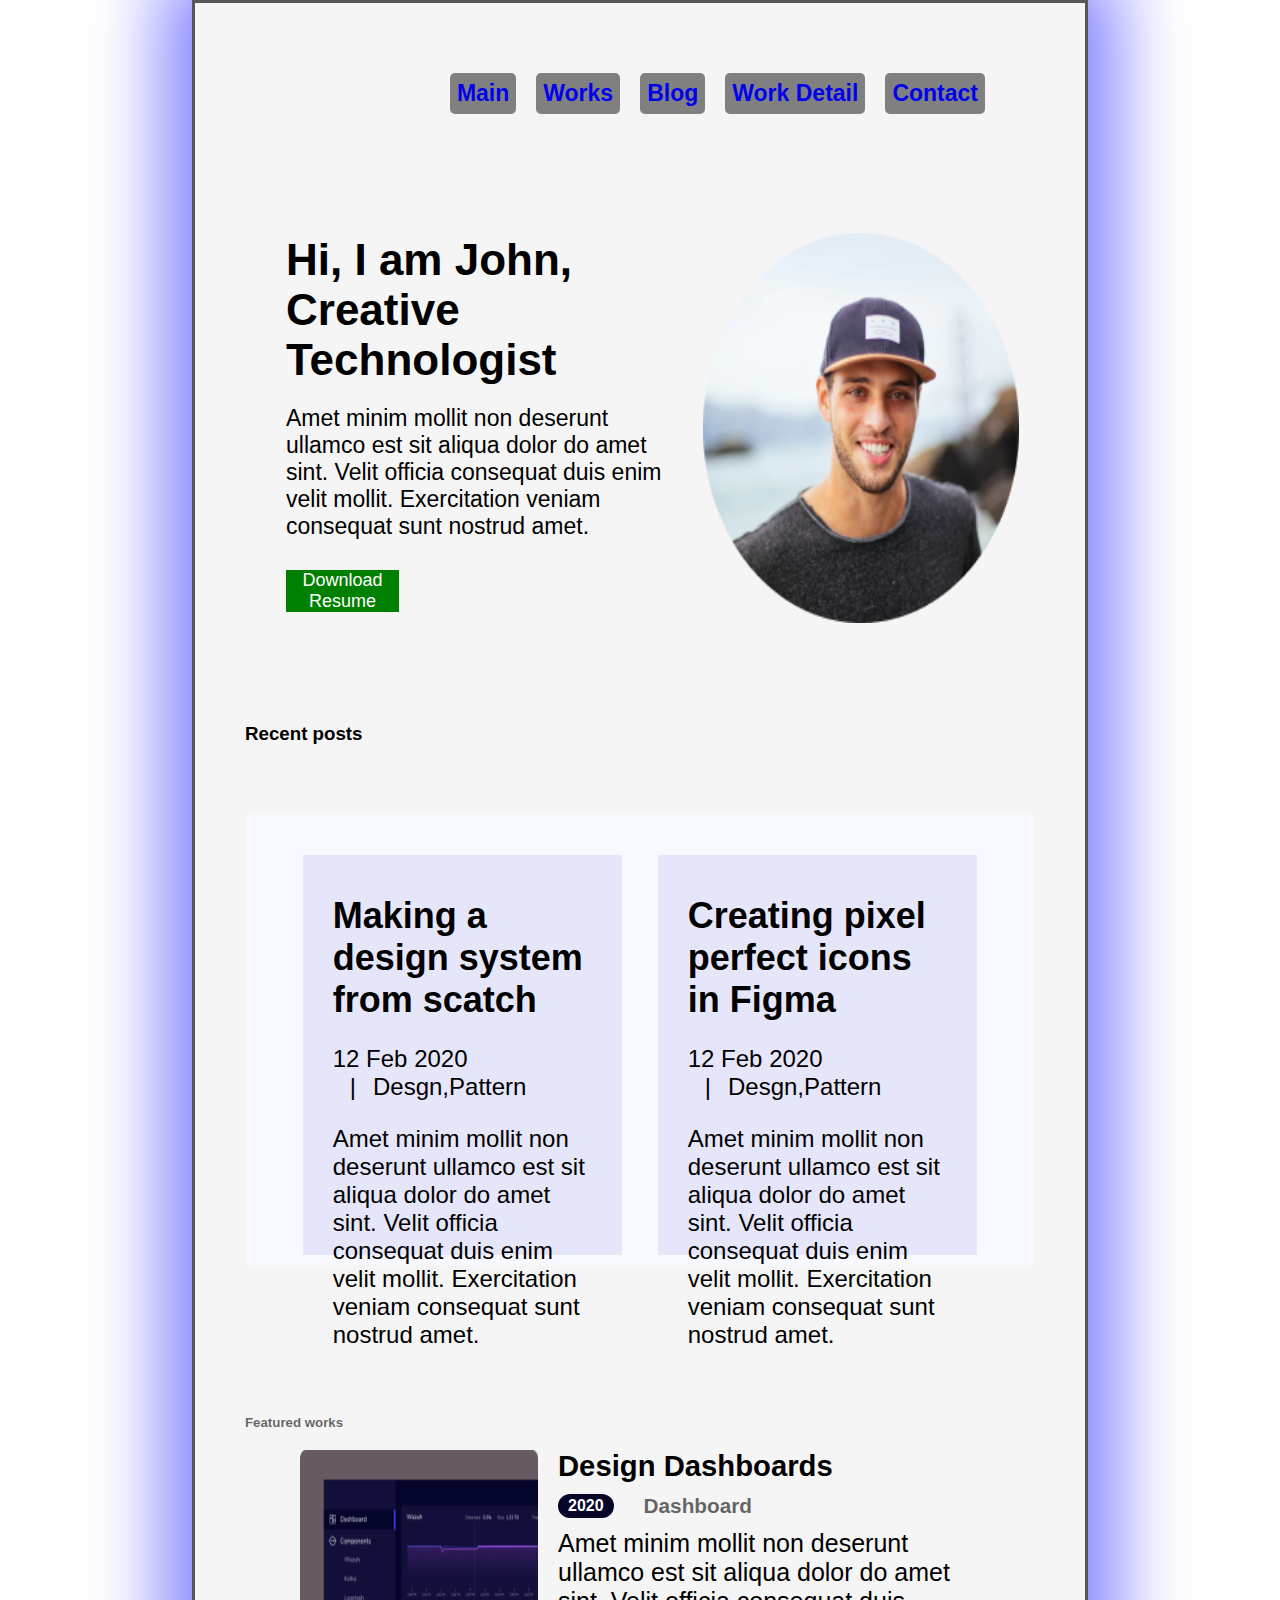
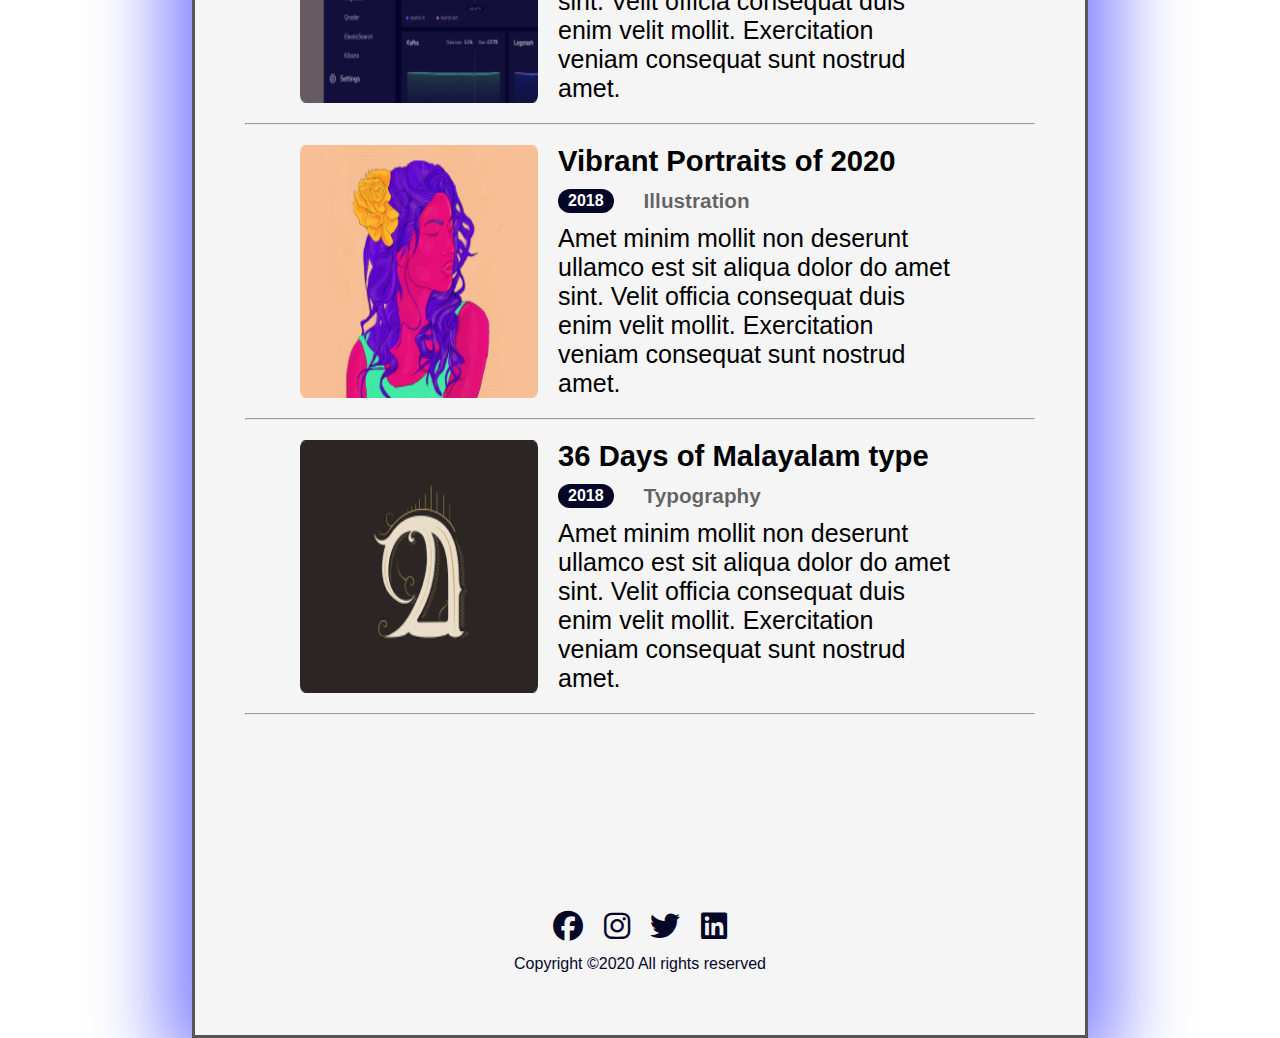
<file: index.html>
<!DOCTYPE html>
<html lang="en">
<head>
    <meta charset="UTF-8">
    <meta name="viewport" content="width=device-width, initial-scale=1.0">
    <title>Document</title>
    <link rel="stylesheet" href="./css/style.css">
    <link rel="stylesheet" href="https://cdnjs.cloudflare.com/ajax/libs/font-awesome/6.5.2/css/all.min.css">
</head>
<body>
    <div class="container">

        <header>
            <nav>
                <ul>
                    <li><a href="/index.html"><h3>Main</h3></a></li>
                    <li><a href="./html/work.html"><h3>Works</h3></a></li>
                    <li><a href="./html/blog.html"><h3>Blog</h3></a></li>
                    <li><a href="./html/detail.html"><h3>Work Detail</h3></a></li>
                    <li><a href="#"><h3>Contact</h3></a></li>
                </ul>
            </nav>

            <section class="john">
                <div class="inf-img">
                    <div class="info">
                        <h1>Hi, I am John, Creative Technologist</h1>
                        <p>Amet minim mollit non deserunt ullamco est sit aliqua dolor do amet sint. Velit officia consequat duis enim velit mollit. Exercitation veniam consequat sunt nostrud amet.</p>
                        <button>Download Resume</button>
                    </div>
                    <div class="img"><img src="./images/Ellipse 1.png" alt=""></div>
                </div>
            </section>
        </header>
      
        <main>
            <span class="posts"><h3>Recent posts</h3></span>
            <section class="recent">
                
                <div class="box">
                    <h2>Making a design system from scatch</h2>
                    <div class="div">
                        <p>12 Feb 2020 <span style="padding: 17px;">|</span>Desgn,Pattern</p>
                    </div>
                    <p>Amet minim mollit non deserunt ullamco est sit aliqua dolor do amet sint. Velit officia consequat duis enim velit mollit. Exercitation veniam consequat sunt nostrud amet.</p>
                </div>

                 
              
                <div class="box">
                    <h2>Creating pixel perfect icons in Figma</h2>
                    <div class="div">
                        <p>12 Feb 2020 <span style="padding: 17px;">|</span>Desgn,Pattern</p>
                    </div>
                    <p>Amet minim mollit non deserunt ullamco est sit aliqua dolor do amet sint. Velit officia consequat duis enim velit mollit. Exercitation veniam consequat sunt nostrud amet.</p>
                </div>
            </section>

            <section class="featured">

                <h5>Featured works</h5>
                <div class=dashboards>
                    <div class="img">
                        <img src="./images/Rectangle 30.png" alt="">
                    </div>
                    <div class="content">
                        <h3>Design Dashboards</h3>
                        <div class="year"><h4>2020</h4><h5>Dashboard</h5></div>
                        <p>Amet minim mollit non deserunt ullamco est sit aliqua dolor do amet sint. Velit officia consequat duis enim velit mollit. Exercitation veniam consequat sunt nostrud amet.</p>
                    </div>
                </div>

                <hr>


                <div class=dashboards>
                    <div class="img">
                        <img src="./images/Rectangle 32.png" alt="">
                    </div>
                    <div class="content">
                        <h3>Vibrant Portraits of 2020</h3>
                        <div class="year"><h4>2018</h4><h5>Illustration</h5></div>
                        <p>Amet minim mollit non deserunt ullamco est sit aliqua dolor do amet sint. Velit officia consequat duis enim velit mollit. Exercitation veniam consequat sunt nostrud amet.</p>
                    </div>
                </div>

                <hr>


                <div class=dashboards>
                    <div class="img">
                        <img src="./images/Rectangle 34 (1).png" alt="">
                    </div>
                    <div class="content">
                        <h3>36 Days of Malayalam type</h3>
                        <div class="year"><h4>2018</h4><h5>Typography</h5></div>
                        <p>Amet minim mollit non deserunt ullamco est sit aliqua dolor do amet sint. Velit officia consequat duis enim velit mollit. Exercitation veniam consequat sunt nostrud amet.</p>
                    </div>
                </div>
                <hr>
            </section>
        </main>


        <footer>
            <div class="footer-ic">
                <div class="icon"><i class="fa-brands fa-facebook"></i>   <i class="fa-brands fa-instagram"></i>   <i class="fa-brands fa-twitter"></i>   <i class="fa-brands fa-linkedin"></i></div>
                <div class="info"><p>Copyright ©2020 All rights reserved </p></div>
            </div>
        </footer>


    </div>
</body>
</html>
</file>
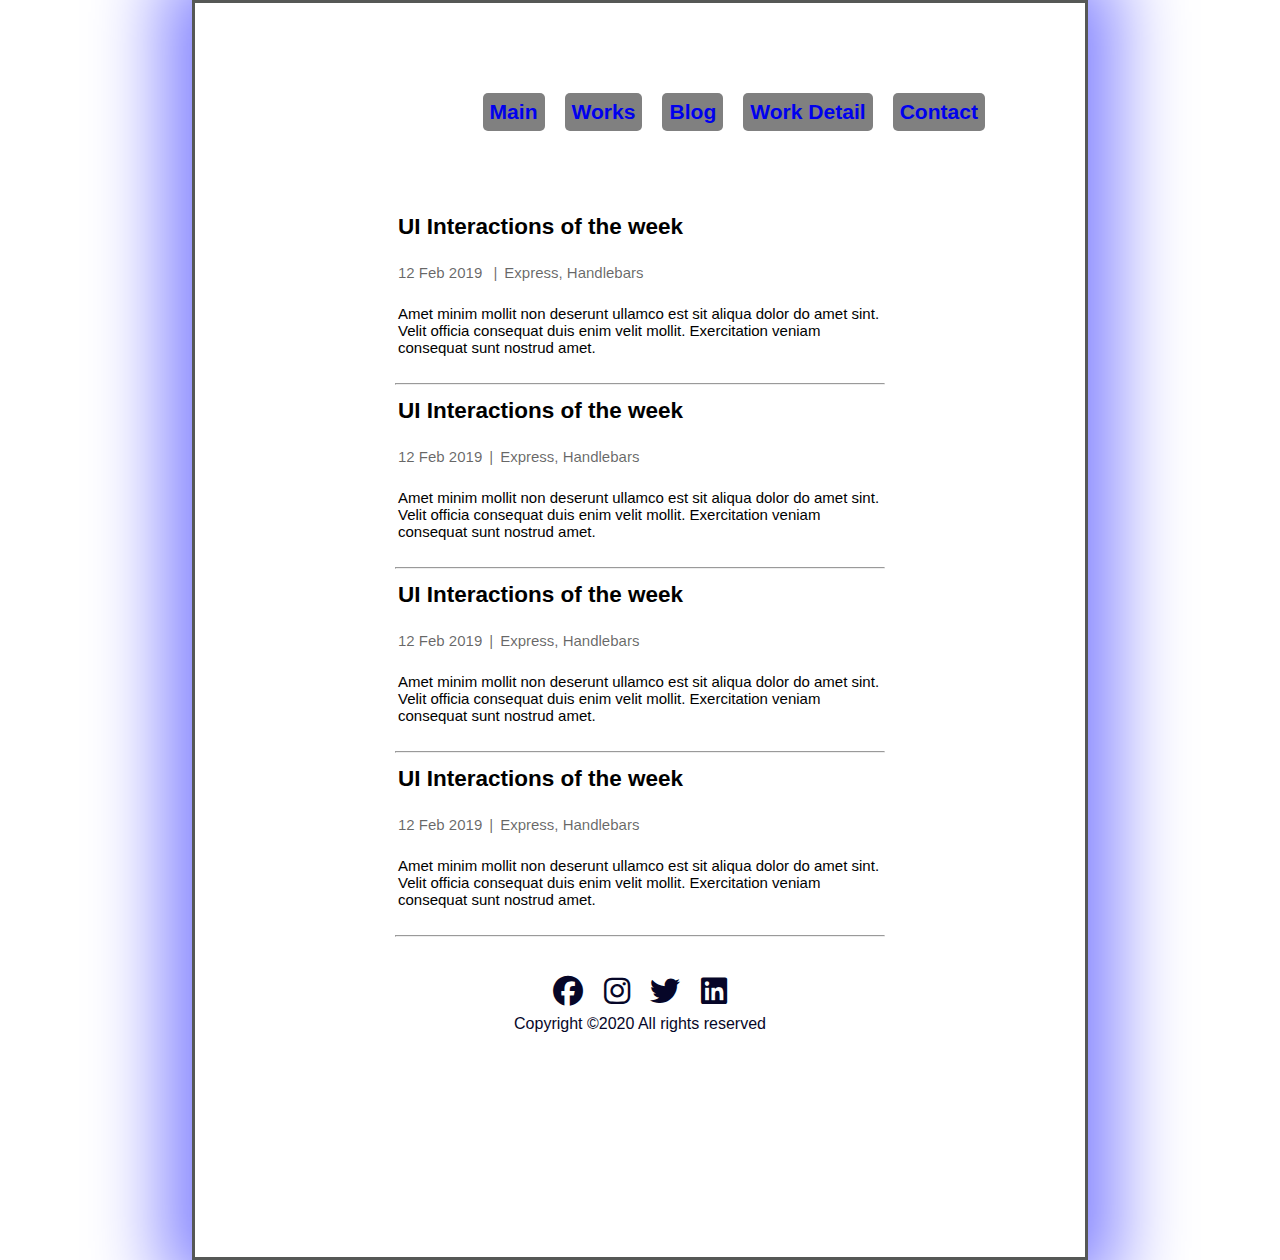
<file: html/blog.html>
<!DOCTYPE html>
<html lang="en">
<head>
    <meta charset="UTF-8">
    <meta name="viewport" content="width=device-width, initial-scale=1.0">
    <title>Document</title>
    <link rel="stylesheet" href="../css/blog.css">
    <link rel="stylesheet" href="https://cdnjs.cloudflare.com/ajax/libs/font-awesome/6.5.2/css/all.min.css">


</head>
<body>
    <div class="container">

        <header>
            <nav>
                <ul>
                    <li><a href="/index.html"><h3>Main</h3></a></li>
                    <li><a href="./work.html"><h3>Works</h3></a></li>
                    <li><a href="./blog.html"><h3>Blog</h3></a></li>
                    <li><a href="./detail.html"><h3>Work Detail</h3></a></li>
                    <li><a href="#"><h3>Contact</h3></a></li>
                </ul>
            </nav>

            <main>
                <!-- <h1>Blog</h1> -->

                <section class="blog">

                    <div class="box">
                        <h2>UI Interactions of the week</h2>
                        <div class="div">
                            <p>12 Feb 2019 <span style="padding: 7px;">|</span>Express, Handlebars</p>
                        </div>
                        <p>Amet minim mollit non deserunt ullamco est sit aliqua dolor do amet sint. Velit officia consequat duis enim velit mollit. Exercitation veniam consequat sunt nostrud amet.</p>
                    </div>


                    <hr>
                    <div class="box">
                        <h2>UI Interactions of the week</h2>
                        <div class="div">
                            <p>12 Feb 2019<span style="padding: 7px;">|</span>Express, Handlebars</p>
                        </div>
                        <p>Amet minim mollit non deserunt ullamco est sit aliqua dolor do amet sint. Velit officia consequat duis enim velit mollit. Exercitation veniam consequat sunt nostrud amet.</p>
                    </div>
                    <hr>
                    <div class="box">
                        <h2>UI Interactions of the week</h2>
                        <div class="div">
                            <p>12 Feb 2019<span style="padding: 7px;">|</span>Express, Handlebars</p>
                        </div>
                        <p>Amet minim mollit non deserunt ullamco est sit aliqua dolor do amet sint. Velit officia consequat duis enim velit mollit. Exercitation veniam consequat sunt nostrud amet.</p>
                    </div>
                               <hr>
                    <div class="box">
                        <h2>UI Interactions of the week</h2>
                        <div class="div">
                            <p>12 Feb 2019<span style="padding: 7px;">|</span>Express, Handlebars</p>
                        </div>
                        <p>Amet minim mollit non deserunt ullamco est sit aliqua dolor do amet sint. Velit officia consequat duis enim velit mollit. Exercitation veniam consequat sunt nostrud amet.</p>
                    </div>
                    <hr>
            </main>


            <footer>
                <div class="footer-ic">
                    <div class="icon"><i class="fa-brands fa-facebook"></i>   <i class="fa-brands fa-instagram"></i>   <i class="fa-brands fa-twitter"></i>   <i class="fa-brands fa-linkedin"></i></div>
                    <div class="info"><p>Copyright ©2020 All rights reserved </p></div>
                </div>
            </footer>

        </header>

    </div>
</body>
</html>
</file>
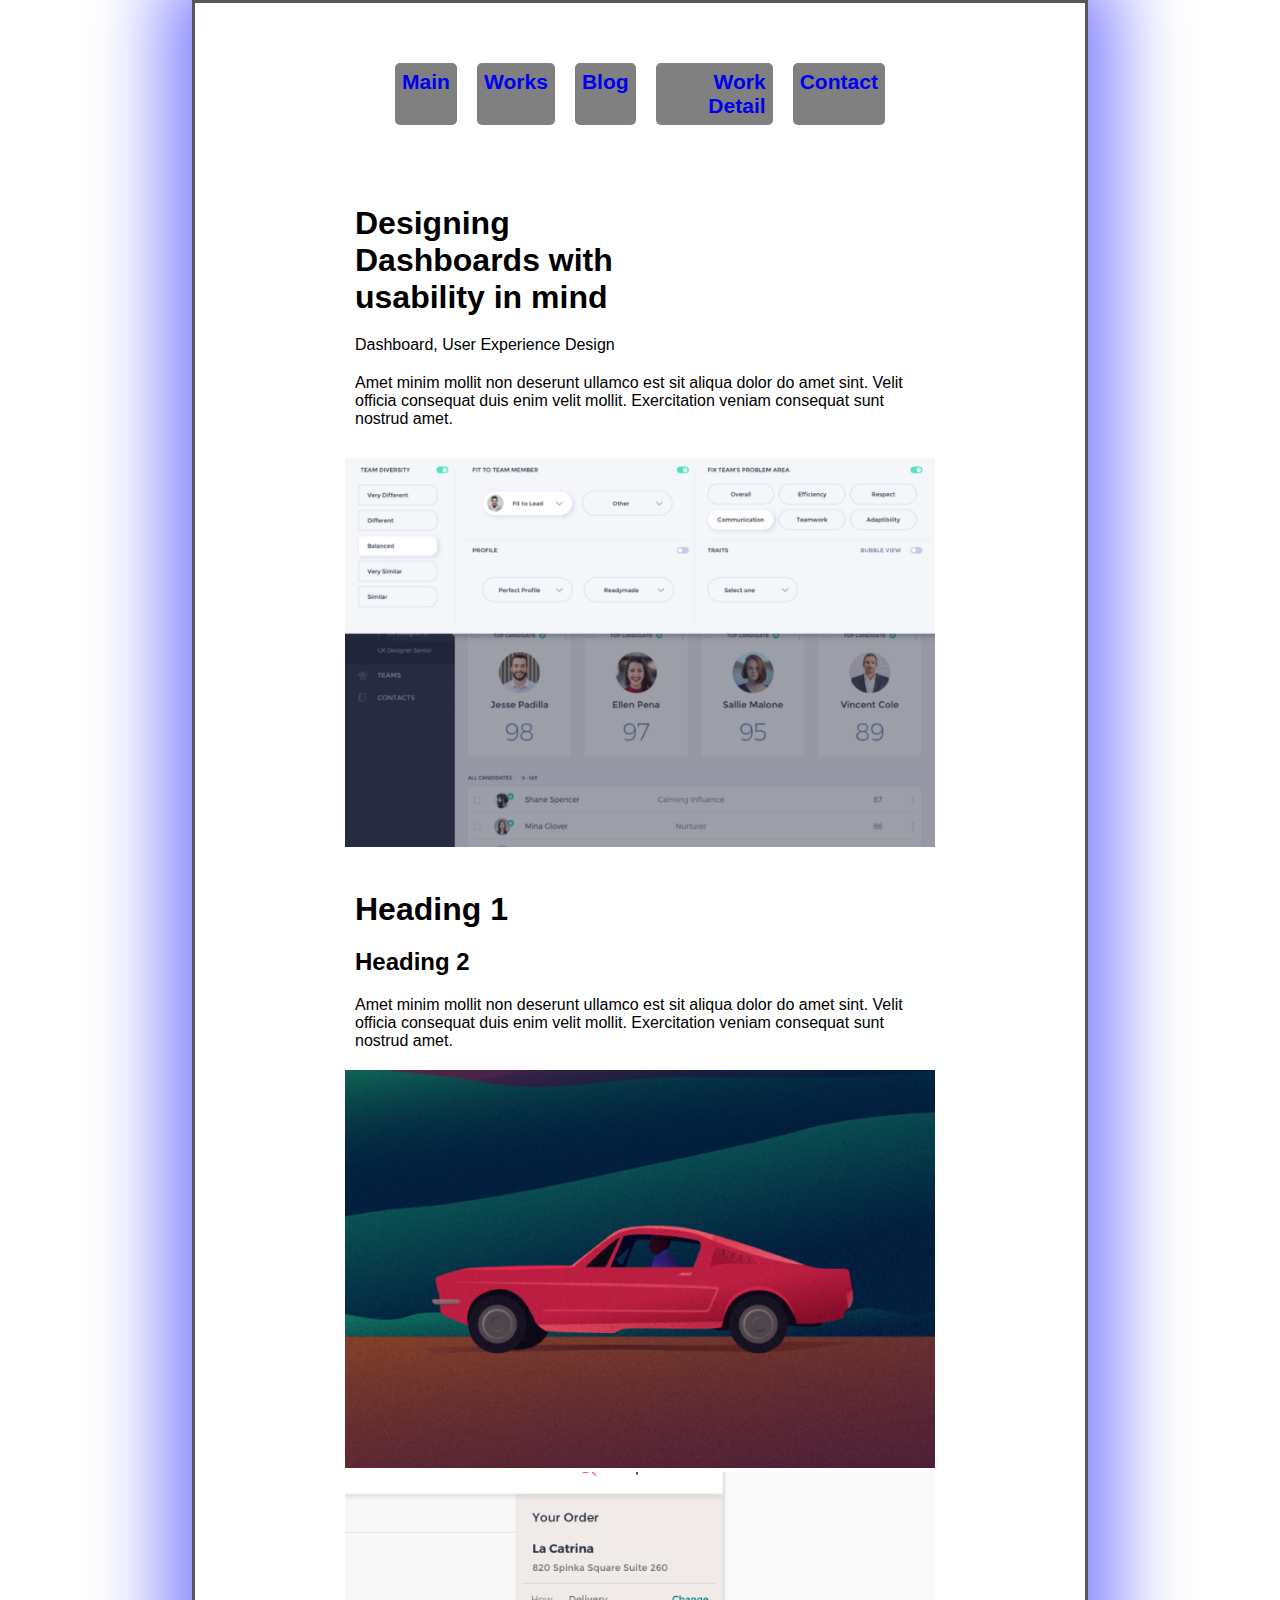
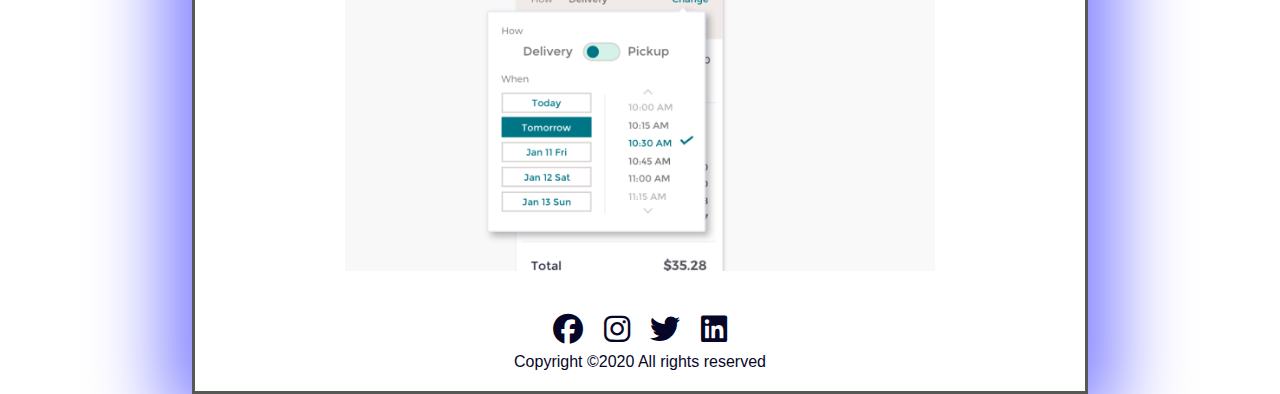
<file: html/detail.html>
<!DOCTYPE html>
<html lang="en">
<head>
    <meta charset="UTF-8">
    <meta name="viewport" content="width=device-width, initial-scale=1.0">
    <title>Document</title>
    <link rel="stylesheet" href="../css/detail.css">
    <link rel="stylesheet" href="https://cdnjs.cloudflare.com/ajax/libs/font-awesome/6.5.2/css/all.min.css">


</head>
<body>
    <div class="container">

        <header>
            <nav>
                <ul>
                    <li><a href="/index.html"><h3>Main</h3></a></li>
                    <li><a href="./work.html"><h3>Works</h3></a></li>
                    <li><a href="./blog.html"><h3>Blog</h3></a></li>
                    <li><a href="/html/detail.html"><h3>Work Detail</h3></a></li>
                    <li><a href="#"><h3>Contact</h3></a></li>
                </ul>
            </nav>

            <main>
                <section>
                   <div class="dashboards1">
                    <h1>Designing Dashboards with usability in mind</h1>
                    <p>Dashboard, User Experience Design</p>
                    <p>Amet minim mollit non deserunt ullamco est sit aliqua dolor do amet sint. Velit officia consequat duis enim velit mollit. Exercitation veniam consequat sunt nostrud amet.</p>
                   </div>

                   <div class="team-img">
                    <img src="../images/Rectangle 4.png" alt="">
                   </div>
                </section>


                <section>
                    <div class="dashboards1">
                        <h1>Heading 1</h1>
                        <h2>Heading 2</h2>
                        <p>Amet minim mollit non deserunt ullamco est sit aliqua dolor do amet sint. Velit officia consequat duis enim velit mollit. Exercitation veniam consequat sunt nostrud amet.</p>

                    </div>

                    <div team-img>
                        <img src="../images/Rectangle 5.png" alt="">
                    </div>

                    <div> <img src="../images/Rectangle 6.png" alt=""></div>
                </section>
            </main>


            <footer>
                <div class="footer-ic">
                    <div class="icon"><i class="fa-brands fa-facebook"></i>   <i class="fa-brands fa-instagram"></i>   <i class="fa-brands fa-twitter"></i>   <i class="fa-brands fa-linkedin"></i></div>
                    <div class="info"><p>Copyright ©2020 All rights reserved </p></div>
                </div>
            </footer>

        </header>

    </div>
</body>
</html>
</file>
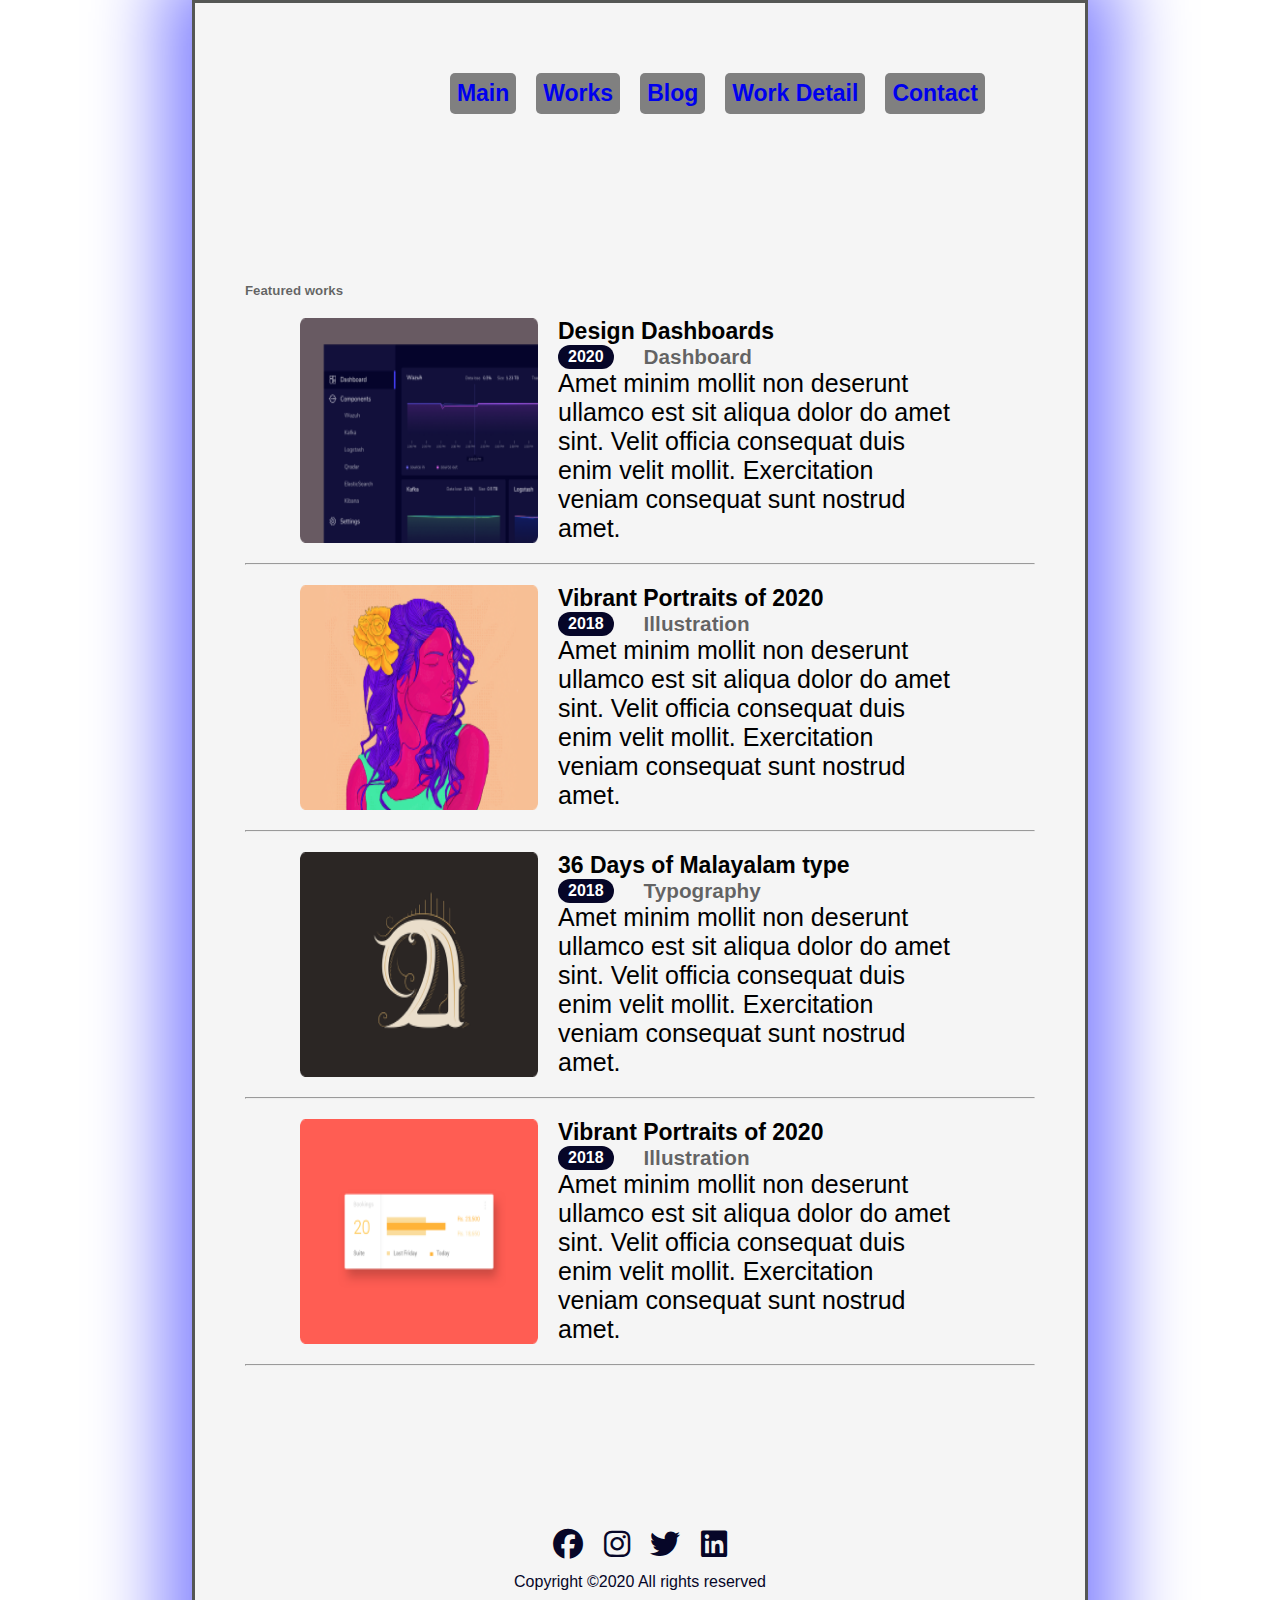
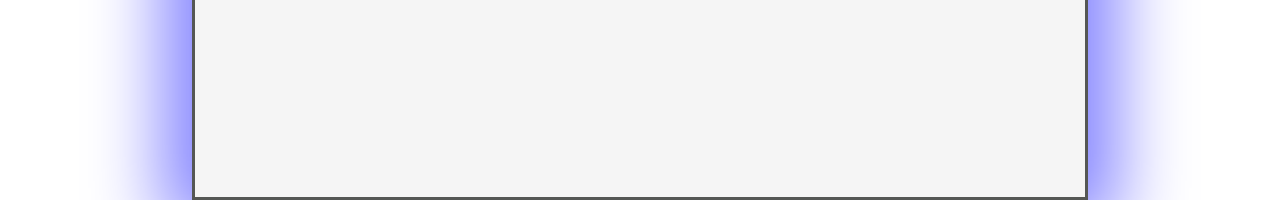
<file: html/work.html>
<!DOCTYPE html>
<html lang="en">
<head>
    <meta charset="UTF-8">
    <meta name="viewport" content="width=device-width, initial-scale=1.0">
    <title>Document</title>
    <link rel="stylesheet" href="../css/style.css">
    <link rel="stylesheet" href="https://cdnjs.cloudflare.com/ajax/libs/font-awesome/6.5.2/css/all.min.css">
</head>
<body>
    <div class="container" style="height: 200vh;">

        <header>
            <nav>
                <ul>
                    <li><a href="/index.html"><h3>Main</h3></a></li>
                    <li><a href="./work.html"><h3>Works</h3></a></li>
                    <li><a href="./blog.html"><h3>Blog</h3></a></li>
                    <li><a href="./detail.html"><h3>Work Detail</h3></a></li>
                    <li><a href="#"><h3>Contact</h3></a></li>
                </ul>
            </nav>

      
        <main>
        
            <section class="featured">

                <h5>Featured works</h5>
                <div class=dashboards>
                    <div class="img">
                        <img src="../images/Rectangle 30.png" alt="">
                    </div>
                    <div class="content">
                        <h3>Design Dashboards</h3>
                        <div class="year"><h4>2020</h4><h5>Dashboard</h5></div>
                        <p>Amet minim mollit non deserunt ullamco est sit aliqua dolor do amet sint. Velit officia consequat duis enim velit mollit. Exercitation veniam consequat sunt nostrud amet.</p>
                    </div>
                </div>

                <hr>


                <div class=dashboards>
                    <div class="img">
                        <img src="../images/Rectangle 32.png" alt="">
                    </div>
                    <div class="content">
                        <h3>Vibrant Portraits of 2020</h3>
                        <div class="year"><h4>2018</h4><h5>Illustration</h5></div>
                        <p>Amet minim mollit non deserunt ullamco est sit aliqua dolor do amet sint. Velit officia consequat duis enim velit mollit. Exercitation veniam consequat sunt nostrud amet.</p>
                    </div>
                </div>

                <hr>


                <div class=dashboards>
                    <div class="img">
                        <img src="../images/Rectangle 34 (1).png" alt="">
                    </div>
                    <div class="content">
                        <h3>36 Days of Malayalam type</h3>
                        <div class="year"><h4>2018</h4><h5>Typography</h5></div>
                        <p>Amet minim mollit non deserunt ullamco est sit aliqua dolor do amet sint. Velit officia consequat duis enim velit mollit. Exercitation veniam consequat sunt nostrud amet.</p>
                    </div>
                </div>
                <hr>

                <div class=dashboards>
                    <div class="img">
                        <img src="../images/Rectangle 40.png" alt="">
                    </div>
                    <div class="content">
                        <h3>Vibrant Portraits of 2020</h3>
                        <div class="year"><h4>2018</h4><h5>Illustration</h5></div>
                        <p>Amet minim mollit non deserunt ullamco est sit aliqua dolor do amet sint. Velit officia consequat duis enim velit mollit. Exercitation veniam consequat sunt nostrud amet.</p>
                    </div>
                </div>

                <hr>
            </section>
        </main>


        <footer style="margin-top: 320px;">
            <div class="footer-ic">
                <div class="icon"><i class="fa-brands fa-facebook"></i>   <i class="fa-brands fa-instagram"></i>   <i class="fa-brands fa-twitter"></i>   <i class="fa-brands fa-linkedin"></i></div>
                <div class="info"><p>Copyright ©2020 All rights reserved </p></div>
            </div>
        </footer>


    </div>
</body>
</html>
</file>
<file: css/style.css>
*{
    margin: 0;
    padding: 0;
    box-sizing: border-box;
    text-decoration: none;
    list-style: none;
    font-family: sans-serif;
}


.container{
    width: 70%;
    /* height: 325vh; */
    margin: 0 auto;
    background-color: whitesmoke;
    padding: 50px;
    box-shadow: 0px 0px 69px 29px rgba(0, 0, 255, 0.495);
    border: 3px solid;
    border-color: rgba(56, 58, 56, 0.849);
}

header nav{
    width: 100%;
    height: 55px;
    display: flex;
    justify-content: end;
    align-items: center;
    padding: 40px;
}

header ul{
    display: flex;
    text-align: end;
}

header li{
    margin: 0px 10px;
    background-color: gray;
    padding: 7px;
    border-radius: 5px;

}


header h1{
    font-family: Verdana, Geneva, Tahoma, sans-serif;
}

.john{
    margin: 100px 0px;
}

.inf-img{
    width: 100%;
    height: 390px;
    display: flex;
}

.john .info{
    width: 58%;
    justify-content: center;
    display: flex;
    flex-direction: column;
    padding: 30px 41px;
}

.john .img{
    width: 40%;
    display: flex;
    justify-content: center;
    align-items: center;
}


.john .info h1{
    font-size: 44px;
    margin: 20px 0px 20px 0px;

}

.john .info p{
    font-size: 23px;
}

.john .info button{
    width: 30%;
    height: 50%;
    margin: 30px 0px;
    border: none;
    background-color: green;
    color: white;
    font-size: large;
}

.recent{
    margin-top: 70px;
    width: 100%;
    height: 50vh;
    padding: 40px;
    background-color: ghostwhite;
    display: flex;
    justify-content: space-around;
}

.recent .box{
    font-size: 24px;
    width: 45%;
    height: 400px;
    padding: 30px;
    background-color: lavender;

}

.box p, h2{
    margin: 10px 0px 24px 0px;
}

header h3{
    font-size: 23px;
}


.featured{
    width: 100%;
    height: 100vh;
    margin-top: 150px;
    display: flex;
    flex-direction: column;
    gap: 20px;
}

.dashboards{
    width: 100%;
    height: 30%;
    display: flex;
    padding: 0px 55px 0px 55px;
    font-size: 25px;
}

.img{
    width: 35%;
    height: 100%%;
    border-radius: 10px;
}

.content{
    width: 65%;
    height: 100%;
    padding: 0px 20px;
    display: flex;
    flex-direction: column;
    justify-content: space-between;

    
}

.img img{
    width: 100%;
    height: 100%;
}

.year{
    display: flex;
    gap: 30px;
    font-family: 'Trebuchet MS', 'Lucida Sans Unicode', 'Lucida Grande', 'Lucida Sans', Arial, sans-serif;
}

.year h4{
    color: white;
    background-color: rgb(6, 6, 40);
    padding: 3px 10px;
    border-radius: 20px;
    font-size: medium;
}


.featured h5{
    color: rgba(0, 0, 0, 0.605);
}

footer{
    width: 100%;
    height: 100px;
    margin-top: 170px;
    display: flex;
    align-items: center;
    justify-content: center;
    text-align: center;
    color: rgb(6, 6, 40);
}



.footer-ic i{
    font-size: 30px;
    margin: 14px 8px;
}

a:hover{
    color: red;
    background-color: chartreuse;
}
</file>
<file: css/blog.css>
*{
    margin: 0;
    padding: 0;
    box-sizing: border-box;
    text-decoration: none;
    list-style: none;
    font-family: sans-serif;
}

.container{
    width: 70%;
    height: 140vh;
    margin: 0 auto;
    padding: 50px;
    border: 3px solid;
    box-shadow: 0px 0px 69px 29px rgba(0, 0, 255, 0.495);
    border: 3px solid;
    border-color: rgba(56, 58, 56, 0.849);
}

header nav{
    width: 100%;
    display: flex;
    justify-content: end;
    align-items: center;
    padding: 40px;
}

header ul{
    display: flex;
    text-align: end;
}

header li{
    margin: 0px 10px;
    font-size: large;
    margin: 0px 10px;
    background-color: gray;
    padding: 7px;
    border-radius: 5px;
}


.blog{
    margin-top: 30px;
    width: 100%;
    padding: 0px 150px;
    display: flex;
    justify-content: space-around;
    flex-direction: column;
}

.blog .box{
    font-size: 15px;
    width: 100%;
    padding: 3px;    
}

.box p, h2{
    margin: 10px 0px 24px 0px;
}

.featured h5{
    color: rgba(0, 0, 0, 0.605);
}

footer{
    width: 100%;
    margin-top: 30px;
    display: flex;
    align-items: center;
    justify-content: center;
    text-align: center;
    color: rgb(6, 6, 40);
}



.footer-ic i{
    font-size: 30px;
    margin: 9px 8px;
}

.div{
    color: rgba(0, 0, 0, 0.605);
}

a:hover{
    color: red;
}
</file>
<file: css/detail.css>
*{
    margin: 0;
    padding: 0;
    box-sizing: border-box;
    text-decoration: none;
    list-style: none;
    font-family: sans-serif;
}

.container{
    width: 70%;
    margin: 0 auto;
    padding: 20px 150px;
    border: 3px solid;
    box-shadow: 0px 0px 69px 29px rgba(0, 0, 255, 0.495);
    border: 3px solid;
    border-color: rgba(56, 58, 56, 0.849);
}

header nav{
    width: 100%;
    display: flex;
    justify-content: end;
    align-items: center;
    padding: 40px;
}

header ul{
    display: flex;
    text-align: end;
}

header li{
    font-size: large;
    margin: 0px 10px;
    background-color: gray;
    padding: 7px;
    border-radius: 5px;
}



.featured h5{
    color: rgba(0, 0, 0, 0.605);
}

footer{
    width: 100%;
    margin-top: 30px;
    display: flex;
    align-items: center;
    justify-content: center;
    text-align: center;
    color: rgb(6, 6, 40);
}



.footer-ic i{
    font-size: 30px;
    margin: 9px 8px;
}

/* .div{
    color: rgba(0, 0, 0, 0.605);
    
} */

/* .year h4{
    color: white;
    background-color: rgb(6, 6, 40);
    padding: 3px 10px;
    border-radius: 20px;
    font-size: medium;
} */


.team-img{
    width: 100%;
}

img{
    width: 100%;
    height: 100%;
}

.dashboards1{
    padding: 20px 260px 0px 10px;
}

.dashboards1  h1{
    margin: 20px 0px;
    width: 320px;

}

.dashboards1  p{
    margin: 20px 0px;
    width: 570px;

}
a:hover{
    color: red;
}
</file>
